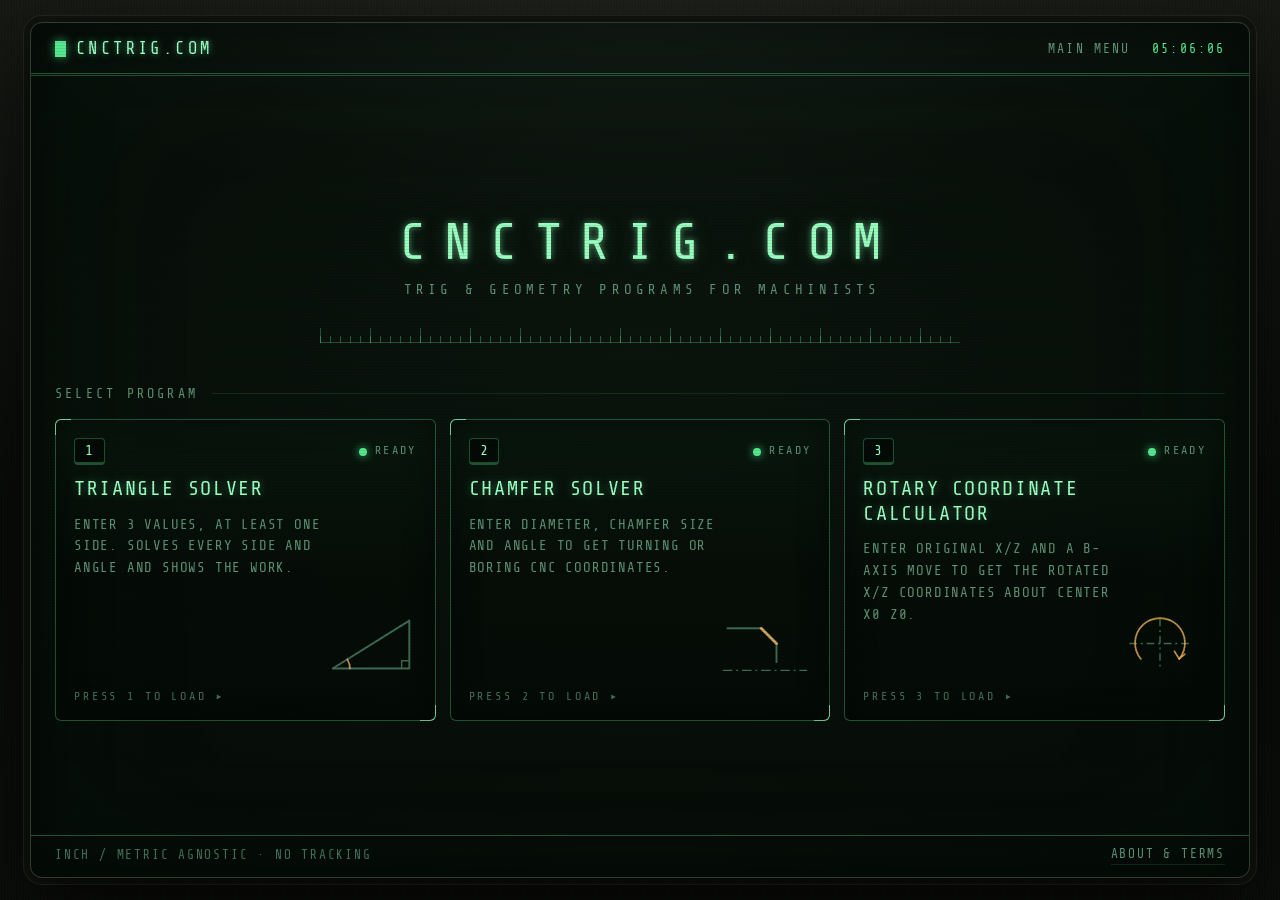
<file: index.html>
<!doctype html>
<html lang="en">
  <head>
    <meta charset="utf-8">
    <meta name="viewport" content="width=device-width, initial-scale=1">
    <meta name="description" content="TRIG AND GEOMETRY CALCULATORS FOR MACHINISTS.">
    <meta name="theme-color" content="#080a08">
    <title>CNC TRIG | MACHINIST CALCULATORS</title>
    <link rel="icon" type="image/svg+xml" href="assets/favicon.svg">
    <link rel="stylesheet" href="styles.css">
  </head>
  <body>
    <div class="crt">
      <header class="term-bar">
        <a class="brand" href="index.html" aria-label="CNC TRIG HOME">
          <span class="brand-mark" aria-hidden="true"></span>CNCTRIG.COM
        </a>
        <div class="term-meta">
          <span class="term-tag">MAIN MENU</span>
          <span class="term-clock" data-clock>--:--:--</span>
        </div>
      </header>

      <main class="term-main">
        <section class="menu-hero" aria-labelledby="page-title">
          <h1 id="page-title">CNCTRIG.COM</h1>
          <p class="menu-sub">TRIG &amp; GEOMETRY PROGRAMS FOR MACHINISTS</p>
          <div class="ruler" aria-hidden="true"></div>
        </section>

        <section class="calculator-section" id="calculators" aria-labelledby="calculator-heading">
          <h2 class="section-label" id="calculator-heading">SELECT PROGRAM</h2>
          <div class="calculator-grid">
            <a class="calculator-card" href="calculators/triangle.html" data-hotkey="1">
              <span class="card-head">
                <span class="card-index">1</span>
                <span class="card-status"><span class="led" aria-hidden="true"></span>READY</span>
              </span>
              <span class="card-title">TRIANGLE SOLVER</span>
              <span class="card-copy">ENTER 3 VALUES, AT LEAST ONE SIDE. SOLVES EVERY SIDE AND ANGLE AND SHOWS THE WORK.</span>
              <svg class="card-icon" viewBox="0 0 96 68" aria-hidden="true">
                <path d="M8 60 L88 60 L88 10 Z" fill="none" stroke="currentColor" stroke-width="2" stroke-linejoin="round"/>
                <path d="M80 60 L80 52 L88 52" fill="none" stroke="currentColor" stroke-width="1.5"/>
                <path class="icon-accent" d="M26 60 A18 18 0 0 0 23.3 50.5" fill="none" stroke-width="1.8" stroke-linecap="round"/>
              </svg>
              <span class="card-cta">PRESS 1 TO LOAD &#9656;</span>
            </a>

            <a class="calculator-card" href="calculators/lathe-chamfer.html" data-hotkey="2">
              <span class="card-head">
                <span class="card-index">2</span>
                <span class="card-status"><span class="led" aria-hidden="true"></span>READY</span>
              </span>
              <span class="card-title">CHAMFER SOLVER</span>
              <span class="card-copy">ENTER DIAMETER, CHAMFER SIZE AND ANGLE TO GET TURNING OR BORING CNC COORDINATES.</span>
              <svg class="card-icon" viewBox="0 0 96 68" aria-hidden="true">
                <path d="M8 18 L44 18 L60 34 L60 54" fill="none" stroke="currentColor" stroke-width="2" stroke-linejoin="round"/>
                <path class="icon-accent" d="M44 18 L60 34" fill="none" stroke-width="3" stroke-linecap="round"/>
                <path d="M4 62 H92" fill="none" stroke="currentColor" stroke-width="1.3" stroke-dasharray="10 4 2 4"/>
              </svg>
              <span class="card-cta">PRESS 2 TO LOAD &#9656;</span>
            </a>

            <a class="calculator-card" href="calculators/b-axis-rotation.html" data-hotkey="3">
              <span class="card-head">
                <span class="card-index">3</span>
                <span class="card-status"><span class="led" aria-hidden="true"></span>READY</span>
              </span>
              <span class="card-title">ROTARY COORDINATE CALCULATOR</span>
              <span class="card-copy">ENTER ORIGINAL X/Z AND A B-AXIS MOVE TO GET THE ROTATED X/Z COORDINATES ABOUT CENTER X0 Z0.</span>
              <svg class="card-icon" viewBox="0 0 96 68" aria-hidden="true">
                <path d="M48 8 V60" fill="none" stroke="currentColor" stroke-width="1.5" stroke-dasharray="8 4 2 4"/>
                <path d="M16 34 H80" fill="none" stroke="currentColor" stroke-width="1.5" stroke-dasharray="8 4 2 4"/>
                <path class="icon-accent" d="M28 50 A26 26 0 1 1 68 50" fill="none" stroke-width="1.8" stroke-linecap="round"/>
                <path class="icon-accent" d="M68 50 L63 42 M68 50 L74 45" fill="none" stroke-width="1.8" stroke-linecap="round"/>
              </svg>
              <span class="card-cta">PRESS 3 TO LOAD &#9656;</span>
            </a>
          </div>
        </section>
      </main>

      <footer class="term-status">
        <span class="status-note">INCH / METRIC AGNOSTIC &middot; NO TRACKING</span>
        <a href="about-terms.html">ABOUT &amp; TERMS</a>
      </footer>
    </div>

    <script src="assets/ui.js"></script>
  </body>
</html>
</file>
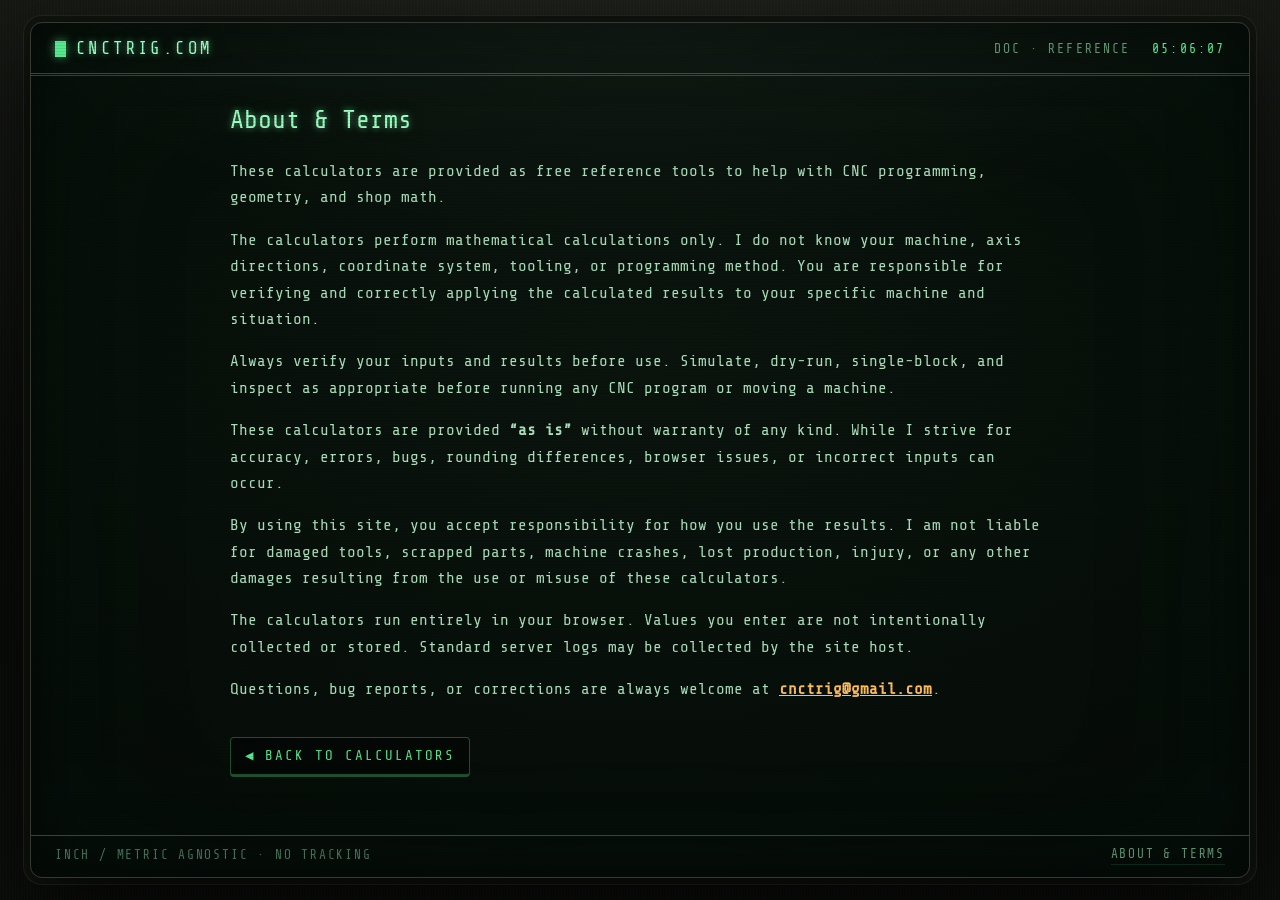
<file: about-terms.html>
<!doctype html>
<html lang="en">
  <head>
    <meta charset="utf-8">
    <meta name="viewport" content="width=device-width, initial-scale=1">
    <meta name="description" content="About, safety, accuracy, warranty, liability, privacy, and contact information for CNC TRIG.">
    <meta name="theme-color" content="#080a08">
    <title>ABOUT &amp; TERMS | CNC TRIG</title>
    <link rel="icon" type="image/svg+xml" href="assets/favicon.svg">
    <link rel="stylesheet" href="styles.css">
  </head>
  <body>
    <div class="crt">
      <header class="term-bar">
        <a class="brand" href="index.html" aria-label="CNC TRIG HOME">
          <span class="brand-mark" aria-hidden="true"></span>CNCTRIG.COM
        </a>
        <div class="term-meta">
          <span class="term-tag">DOC &middot; REFERENCE</span>
          <span class="term-clock" data-clock>--:--:--</span>
        </div>
      </header>

      <main class="term-main terms-main">
        <section class="terms-panel" aria-labelledby="page-title">
          <h1 id="page-title">About &amp; Terms</h1>

          <p>
            These calculators are provided as free reference tools to help with CNC programming, geometry, and shop math.
          </p>

          <p>
            The calculators perform mathematical calculations only. I do not know your machine, axis directions, coordinate system, tooling, or programming method. You are responsible for verifying and correctly applying the calculated results to your specific machine and situation.
          </p>

          <p>
            Always verify your inputs and results before use. Simulate, dry-run, single-block, and inspect as appropriate before running any CNC program or moving a machine.
          </p>

          <p>
            These calculators are provided <strong>&ldquo;as is&rdquo;</strong> without warranty of any kind. While I strive for accuracy, errors, bugs, rounding differences, browser issues, or incorrect inputs can occur.
          </p>

          <p>
            By using this site, you accept responsibility for how you use the results. I am not liable for damaged tools, scrapped parts, machine crashes, lost production, injury, or any other damages resulting from the use or misuse of these calculators.
          </p>

          <p>
            The calculators run entirely in your browser. Values you enter are not intentionally collected or stored. Standard server logs may be collected by the site host.
          </p>

          <p>
            Questions, bug reports, or corrections are always welcome at <strong><a href="mailto:cnctrig@gmail.com">cnctrig@gmail.com</a></strong>.
          </p>

          <a class="back-link" href="index.html">&#9664; BACK TO CALCULATORS</a>
        </section>
      </main>

      <footer class="term-status">
        <span class="status-note">INCH / METRIC AGNOSTIC &middot; NO TRACKING</span>
        <a href="about-terms.html">ABOUT &amp; TERMS</a>
      </footer>
    </div>

    <script src="assets/ui.js"></script>
  </body>
</html>
</file>
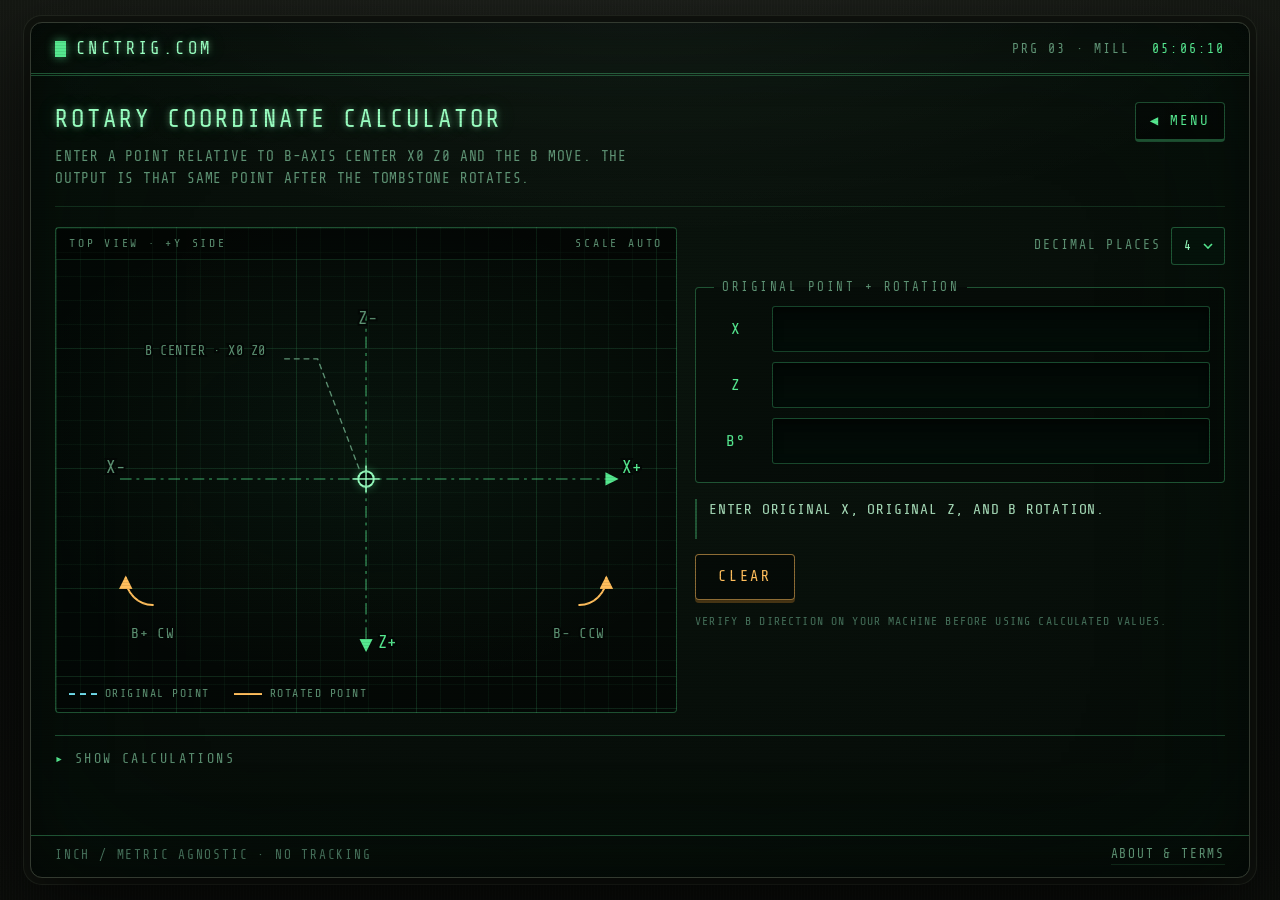
<file: calculators/b-axis-rotation.html>
<!doctype html>
<html lang="en">
  <head>
    <meta charset="utf-8">
    <meta name="viewport" content="width=device-width, initial-scale=1">
    <meta name="description" content="Rotate an X-Z point around a horizontal machining center B-axis and calculate its new coordinates.">
    <meta name="theme-color" content="#080a08">
    <title>ROTARY COORDINATE CALCULATOR | CNC TRIG</title>
    <link rel="icon" type="image/svg+xml" href="../assets/favicon.svg">
    <link rel="stylesheet" href="../styles.css">
  </head>
  <body>
    <div class="crt">
      <header class="term-bar">
        <a class="brand" href="../index.html" aria-label="CNC TRIG HOME">
          <span class="brand-mark" aria-hidden="true"></span>CNCTRIG.COM
        </a>
        <div class="term-meta">
          <span class="term-tag">PRG 03 &middot; MILL</span>
          <span class="term-clock" data-clock>--:--:--</span>
        </div>
      </header>

      <main class="term-main">
        <section aria-labelledby="page-title">
          <div class="calc-topbar">
            <div>
              <h1 id="page-title">ROTARY COORDINATE CALCULATOR</h1>
              <p class="calc-guidance">
                ENTER A POINT RELATIVE TO B-AXIS CENTER X0 Z0 AND THE B MOVE.
                THE OUTPUT IS THAT SAME POINT AFTER THE TOMBSTONE ROTATES.
              </p>
            </div>

            <a class="back-link" href="../index.html">&#9664; MENU</a>
          </div>

          <div class="triangle-workspace rotary-workspace">
            <div class="triangle-diagram-wrap rotary-diagram-wrap" aria-label="B-AXIS ROTATION DIAGRAM">
              <div class="diagram-caption" aria-hidden="true">
                <span>TOP VIEW &middot; +Y SIDE</span>
                <span>SCALE AUTO</span>
              </div>

              <svg class="triangle-svg rotary-svg" viewBox="0 0 640 430" role="img" aria-labelledby="rotary-svg-title rotary-svg-description">
                <title id="rotary-svg-title">Top-view B-axis rotation diagram</title>
                <desc id="rotary-svg-description">Enter original X and Z coordinates and a B rotation to plot the point.</desc>
                <defs>
                  <marker id="rotary-axis-arrow" markerWidth="8" markerHeight="8" refX="6.4" refY="4" orient="auto">
                    <path d="M0,0 L8,4 L0,8 Z"></path>
                  </marker>
                  <marker id="rotary-angle-arrow" markerWidth="7" markerHeight="7" refX="5.8" refY="3.5" orient="auto">
                    <path d="M0,0 L7,3.5 L0,7 Z"></path>
                  </marker>
                  <marker id="rotary-arc-arrow" markerWidth="8" markerHeight="7" refX="7" refY="3.5" orient="auto">
                    <path d="M0,0 L7,3.5 L0,7 Z"></path>
                  </marker>
                </defs>

                <g class="rotary-axes" aria-hidden="true">
                  <line class="rotary-axis" x1="66" y1="226" x2="578" y2="226" marker-end="url(#rotary-axis-arrow)"></line>
                  <line class="rotary-axis" x1="320" y1="54" x2="320" y2="402" marker-end="url(#rotary-axis-arrow)"></line>
                  <text class="rotary-axis-label" x="584" y="220">X+</text>
                  <text class="rotary-axis-label rotary-axis-label-negative" x="72" y="220">X-</text>
                  <text class="rotary-axis-label" x="332" y="400">Z+</text>
                  <text class="rotary-axis-label rotary-axis-label-negative" x="332" y="66">Z-</text>
                </g>

                <g class="rotary-direction-key" aria-hidden="true">
                  <path class="rotary-direction-arrow rotary-direction-arrow-plus" d="M100 356 A28 28 0 0 1 72 328" marker-end="url(#rotary-angle-arrow)"></path>
                  <text x="100" y="390">B+ CW</text>
                  <path class="rotary-direction-arrow rotary-direction-arrow-minus" d="M540 356 A28 28 0 0 0 568 328" marker-end="url(#rotary-angle-arrow)"></path>
                  <text x="540" y="390">B- CCW</text>
                </g>

                <circle id="rotary-orbit" class="rotary-orbit" cx="320" cy="226" r="0"></circle>
                <line id="rotary-original-radius" class="rotary-radius rotary-original-radius" x1="320" y1="226" x2="320" y2="226"></line>
                <line id="rotary-new-radius" class="rotary-radius rotary-new-radius" x1="320" y1="226" x2="320" y2="226"></line>
                <path id="rotary-angle-arc" class="rotary-angle-arc" d="" marker-end="url(#rotary-arc-arrow)"></path>
                <text id="rotary-angle-label" class="rotary-angle-label" x="320" y="226"></text>

                <g class="rotary-center" aria-hidden="true">
                  <path class="rotary-center-leader" d="M236 102 L270 102 L313 216"></path>
                  <text x="92" y="98">B CENTER &middot; X0 Z0</text>
                  <circle cx="320" cy="226" r="8"></circle>
                  <line x1="306" y1="226" x2="334" y2="226"></line>
                  <line x1="320" y1="212" x2="320" y2="240"></line>
                </g>

                <circle id="rotary-original-point" class="rotary-point rotary-original-point" cx="320" cy="226" r="0"></circle>
                <circle id="rotary-new-point" class="rotary-point rotary-new-point" cx="320" cy="226" r="0"></circle>
                <text id="rotary-original-label" class="rotary-point-label rotary-original-label" x="320" y="226"></text>
                <text id="rotary-new-label" class="rotary-point-label rotary-new-label" x="320" y="226"></text>
              </svg>

              <div class="rotary-diagram-legend" aria-hidden="true">
                <span><i class="rotary-legend-line rotary-legend-original"></i>ORIGINAL POINT</span>
                <span><i class="rotary-legend-line rotary-legend-new"></i>ROTATED POINT</span>
              </div>
            </div>

            <div class="triangle-controls rotary-controls" id="rotary-form">
              <div class="precision-row">
                <label for="precision">DECIMAL PLACES</label>
                <select id="precision" name="precision">
                  <option value="1">1</option>
                  <option value="2">2</option>
                  <option value="3">3</option>
                  <option value="4" selected>4</option>
                  <option value="5">5</option>
                  <option value="6">6</option>
                </select>
              </div>

              <fieldset class="value-group rotary-input-group">
                <legend>ORIGINAL POINT + ROTATION</legend>

                <div class="value-field">
                  <label for="original-x">X</label>
                  <input id="original-x" name="X" data-key="X" type="number" step="any" inputmode="text" autocomplete="off">
                </div>

                <div class="value-field">
                  <label for="original-z">Z</label>
                  <input id="original-z" name="Z" data-key="Z" type="number" step="any" inputmode="text" autocomplete="off">
                </div>

                <div class="value-field">
                  <label for="rotation-b">B&deg;</label>
                  <input id="rotation-b" name="B" data-key="B" type="number" step="any" inputmode="text" autocomplete="off">
                </div>
              </fieldset>

              <p class="solver-message" id="solver-message" aria-live="polite">
                ENTER ORIGINAL X, ORIGINAL Z, AND B ROTATION.
              </p>

              <section class="rotary-results" id="rotary-results" hidden aria-live="polite" aria-labelledby="rotary-results-heading">
                <h2 id="rotary-results-heading">NEW COORDINATES</h2>
                <div class="rotary-primary-results">
                  <div class="rotary-output-card">
                    <span>NEW X</span>
                    <output id="new-x-output" aria-label="New X coordinate" tabindex="0"></output>
                  </div>
                  <div class="rotary-output-card">
                    <span>NEW Z</span>
                    <output id="new-z-output" aria-label="New Z coordinate" tabindex="0"></output>
                  </div>
                </div>
                <div class="rotary-secondary-result">
                  <span>RADIUS FROM B CENTER</span>
                  <output id="radius-output" aria-label="Radius from B-axis center" tabindex="0"></output>
                </div>
              </section>

              <div class="triangle-buttons rotary-buttons">
                <button class="secondary-button" id="clear-button" type="button">CLEAR</button>
              </div>

              <p class="rotary-machine-note">
                VERIFY B DIRECTION ON YOUR MACHINE BEFORE USING CALCULATED VALUES.
              </p>
            </div>
          </div>

          <details class="work-panel" id="work-panel">
            <summary>SHOW CALCULATIONS</summary>
            <ol class="work-list" id="work-list">
              <li>ENTER ALL 3 VALUES TO SEE THE CALCULATION STEPS.</li>
            </ol>
          </details>
        </section>
      </main>

      <footer class="term-status">
        <span class="status-note">INCH / METRIC AGNOSTIC &middot; NO TRACKING</span>
        <a href="../about-terms.html">ABOUT &amp; TERMS</a>
      </footer>
    </div>

    <script src="b-axis-rotation.js"></script>
    <script src="../assets/ui.js"></script>
  </body>
</html>
</file>
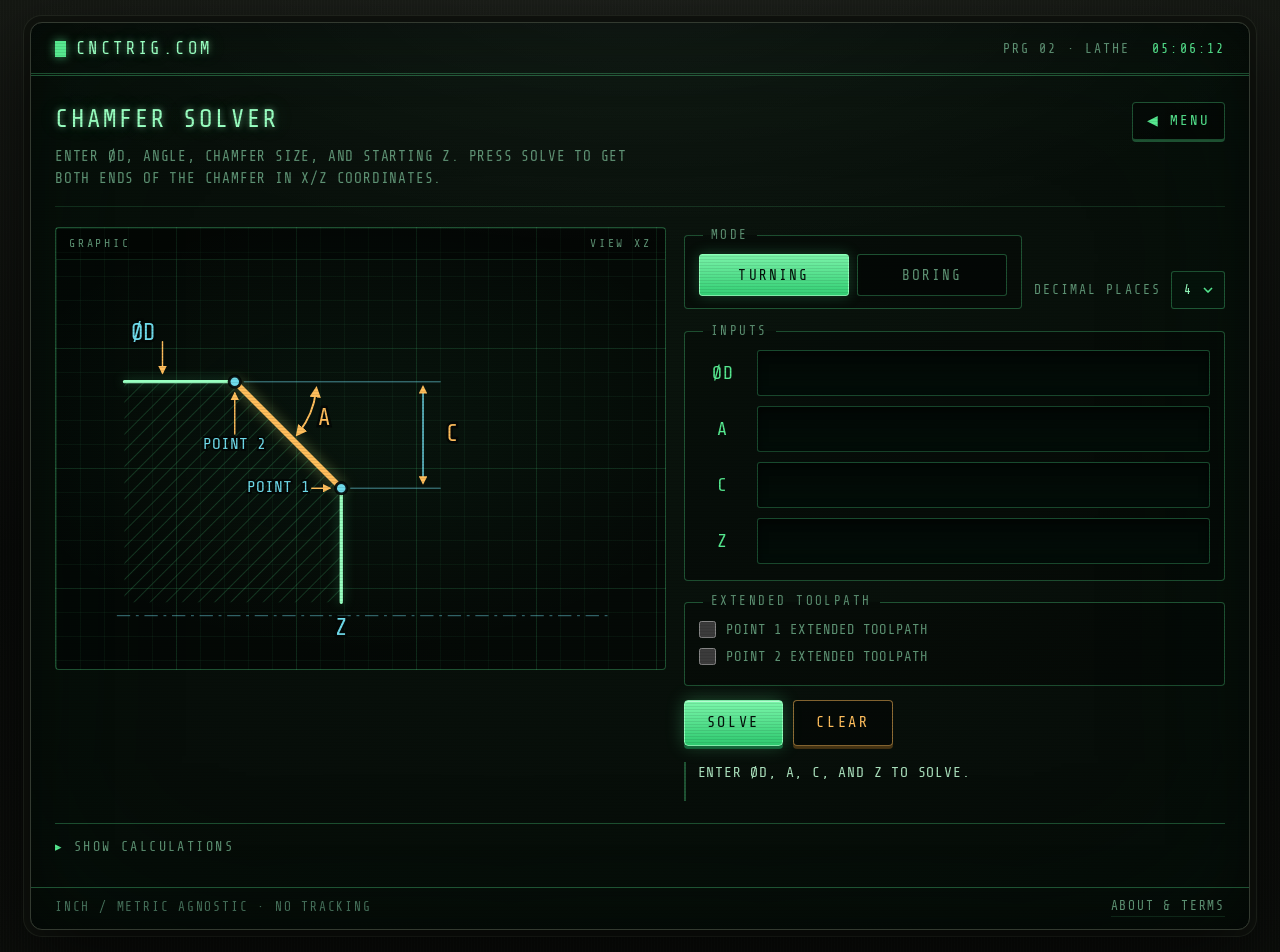
<file: calculators/lathe-chamfer.html>
<!doctype html>
<html lang="en">
  <head>
    <meta charset="utf-8">
    <meta name="viewport" content="width=device-width, initial-scale=1">
    <meta name="theme-color" content="#080a08">
    <title>LATHE CHAMFER SOLVER | CNC TRIG</title>
    <link rel="icon" type="image/svg+xml" href="../assets/favicon.svg">
    <link rel="stylesheet" href="../styles.css">
  </head>
  <body>
    <div class="crt">
      <header class="term-bar">
        <a class="brand" href="../index.html" aria-label="CNC TRIG HOME">
          <span class="brand-mark" aria-hidden="true"></span>CNCTRIG.COM
        </a>
        <div class="term-meta">
          <span class="term-tag">PRG 02 &middot; LATHE</span>
          <span class="term-clock" data-clock>--:--:--</span>
        </div>
      </header>

      <main class="term-main">
        <section aria-labelledby="page-title">
          <div class="calc-topbar">
            <div>
              <h1 id="page-title">CHAMFER SOLVER</h1>
              <p class="calc-guidance">
                ENTER &Oslash;D, ANGLE, CHAMFER SIZE, AND STARTING Z.
                PRESS SOLVE TO GET BOTH ENDS OF THE CHAMFER IN X/Z COORDINATES.
              </p>
            </div>

            <a class="back-link" href="../index.html">&#9664; MENU</a>
          </div>

          <div class="triangle-workspace chamfer-workspace">
            <div class="triangle-diagram-wrap chamfer-diagram-wrap" aria-label="LATHE CHAMFER DIAGRAM">
              <div class="diagram-caption" aria-hidden="true">
                <span>GRAPHIC</span>
                <span>VIEW XZ</span>
              </div>
              <svg class="triangle-svg chamfer-svg" viewBox="0 0 640 430" role="img" aria-labelledby="chamfer-svg-title">
                <title id="chamfer-svg-title">Lathe chamfer profile with diameter, chamfer size, angle, Z, point 1, and point 2</title>
                <defs>
                  <marker id="chamfer-arrow" markerWidth="6" markerHeight="6" refX="3" refY="3" orient="auto">
                    <path d="M0,0 L6,3 L0,6 Z"></path>
                  </marker>
                  <marker id="chamfer-arrow-reverse" markerWidth="6" markerHeight="6" refX="3" refY="3" orient="auto">
                    <path d="M6,0 L0,3 L6,6 Z"></path>
                  </marker>
                  <marker id="chamfer-leader-arrow" markerWidth="6" markerHeight="6" refX="5" refY="3" orient="auto">
                    <path d="M0,0 L6,3 L0,6 Z"></path>
                  </marker>
                  <pattern id="chamfer-hatch" width="12" height="12" patternUnits="userSpaceOnUse" patternTransform="rotate(45)">
                    <line class="chamfer-hatch-line" x1="0" y1="0" x2="0" y2="12"></line>
                  </pattern>
                </defs>
                <path id="chamfer-solid" class="chamfer-solid"></path>
                <line id="chamfer-centerline" class="chamfer-centerline"></line>
                <line id="chamfer-c-extension-one" class="chamfer-extension-line"></line>
                <line id="chamfer-c-extension-two" class="chamfer-extension-line"></line>
                <path id="chamfer-profile" class="chamfer-profile"></path>
                <path id="chamfer-point-one-extension-cut" class="chamfer-cut chamfer-cut-extension"></path>
                <path id="chamfer-cut" class="chamfer-cut"></path>
                <path id="chamfer-point-two-extension-cut" class="chamfer-cut chamfer-cut-extension"></path>
                <line id="chamfer-diameter-dim" class="chamfer-leader-line"></line>
                <line id="chamfer-size-dim" class="chamfer-dim-line"></line>
                <line id="chamfer-point-one-leader" class="chamfer-leader-line"></line>
                <line id="chamfer-point-two-leader" class="chamfer-leader-line"></line>
                <line id="chamfer-point-one-extension-leader" class="chamfer-leader-line"></line>
                <line id="chamfer-point-two-extension-leader" class="chamfer-leader-line"></line>
                <path id="chamfer-angle-arc" class="chamfer-angle-arc"></path>
                <circle id="chamfer-point-diameter" class="chamfer-point"></circle>
                <circle id="chamfer-point-input" class="chamfer-point"></circle>
                <circle id="chamfer-point-one-extension" class="chamfer-point chamfer-extension-point"></circle>
                <circle id="chamfer-point-two-extension" class="chamfer-point chamfer-extension-point"></circle>
                <text id="chamfer-d-label" class="chamfer-label chamfer-label-cyan">&Oslash;D</text>
                <text id="chamfer-c-label" class="chamfer-label chamfer-label-amber">C</text>
                <text id="chamfer-a-label" class="chamfer-label chamfer-label-amber">A</text>
                <text id="chamfer-z-label" class="chamfer-label chamfer-label-cyan">Z</text>
                <text id="chamfer-diameter-label" class="chamfer-coordinate-label"></text>
                <text id="chamfer-input-label" class="chamfer-coordinate-label"></text>
                <text id="chamfer-point-one-extension-label" class="chamfer-coordinate-label"></text>
                <text id="chamfer-point-two-extension-label" class="chamfer-coordinate-label"></text>
              </svg>
            </div>

            <div class="triangle-controls chamfer-controls" id="chamfer-form">
              <div class="chamfer-form-head">
                <fieldset class="mode-toggle">
                  <legend>MODE</legend>
                  <div class="mode-toggle-options">
                    <label>
                      <input type="radio" name="mode" value="turning" checked>
                      <span>TURNING</span>
                    </label>
                    <label>
                      <input type="radio" name="mode" value="boring">
                      <span>BORING</span>
                    </label>
                  </div>
                </fieldset>

                <div class="precision-row chamfer-precision-row">
                  <label for="precision">DECIMAL PLACES</label>
                  <select id="precision" name="precision">
                    <option value="1">1</option>
                    <option value="2">2</option>
                    <option value="3">3</option>
                    <option value="4" selected>4</option>
                    <option value="5">5</option>
                    <option value="6">6</option>
                  </select>
                </div>
              </div>

              <div class="value-groups chamfer-value-groups">
                <fieldset class="value-group">
                  <legend>INPUTS</legend>

                  <div class="value-field">
                    <label for="diameter">&Oslash;D</label>
                    <input id="diameter" name="D" data-key="D" type="number" step="any" inputmode="decimal" autocomplete="off">
                  </div>

                  <div class="value-field">
                    <label for="angle">A</label>
                    <input id="angle" name="A" data-key="A" type="number" step="any" inputmode="decimal" autocomplete="off">
                  </div>

                  <div class="value-field">
                    <label for="chamfer-size">C</label>
                    <input id="chamfer-size" name="C" data-key="C" type="number" step="any" inputmode="decimal" autocomplete="off">
                  </div>

                  <div class="value-field">
                    <label for="start-z">Z</label>
                    <input id="start-z" name="Z" data-key="Z" type="number" step="any" inputmode="decimal" autocomplete="off">
                  </div>
                </fieldset>

                <fieldset class="value-group chamfer-extension-options">
                  <legend>EXTENDED TOOLPATH</legend>

                  <label class="chamfer-check-option" for="point-one-extension-toggle">
                    <input id="point-one-extension-toggle" name="pointOneExtensionEnabled" type="checkbox">
                    <span>POINT 1 EXTENDED TOOLPATH</span>
                  </label>

                  <div class="value-field chamfer-extension-field" id="point-one-extension-field" hidden>
                    <label for="point-one-extension-z">Z+</label>
                    <input id="point-one-extension-z" name="pointOneExtensionZ" data-extension-key="pointOne" type="number" step="any" inputmode="decimal" autocomplete="off">
                  </div>

                  <label class="chamfer-check-option" for="point-two-extension-toggle">
                    <input id="point-two-extension-toggle" name="pointTwoExtensionEnabled" type="checkbox">
                    <span>POINT 2 EXTENDED TOOLPATH</span>
                  </label>

                  <div class="value-field chamfer-extension-field" id="point-two-extension-field" hidden>
                    <label id="point-two-extension-axis-label" for="point-two-extension-x">X+</label>
                    <input id="point-two-extension-x" name="pointTwoExtensionX" data-extension-key="pointTwo" type="number" step="any" inputmode="decimal" autocomplete="off">
                  </div>
                </fieldset>
              </div>

              <div class="triangle-buttons">
                <button class="primary-button" id="solve-button" type="button">SOLVE</button>
                <button class="secondary-button" id="clear-button" type="button">CLEAR</button>
              </div>

              <p class="solver-message" id="solver-message" aria-live="polite">
                ENTER &Oslash;D, A, C, AND Z TO SOLVE.
              </p>

              <div class="chamfer-results" id="chamfer-results" hidden aria-live="polite">
                <h2>OUTPUT</h2>
                <div class="chamfer-output-grid">
                  <div class="chamfer-output-card" id="point-one-extension-output-card" hidden>
                    <span>POINT 1.1</span>
                    <output id="point-one-extension-output"></output>
                  </div>
                  <div class="chamfer-output-card">
                    <span>POINT 1</span>
                    <output id="input-point-output"></output>
                  </div>
                  <div class="chamfer-output-card">
                    <span>POINT 2</span>
                    <output id="diameter-point-output"></output>
                  </div>
                  <div class="chamfer-output-card" id="point-two-extension-output-card" hidden>
                    <span>POINT 2.2</span>
                    <output id="point-two-extension-output"></output>
                  </div>
                </div>
                <div class="chamfer-output-meta">
                  <span id="diameter-change-output"></span>
                  <span id="z-change-output"></span>
                </div>
              </div>

            </div>
          </div>

          <details class="work-panel" id="work-panel">
            <summary>SHOW CALCULATIONS</summary>
            <ol class="work-list" id="work-list">
              <li>SOLVE A CHAMFER TO SEE THE CALCULATION STEPS.</li>
            </ol>
          </details>
        </section>
      </main>

      <footer class="term-status">
        <span class="status-note">INCH / METRIC AGNOSTIC &middot; NO TRACKING</span>
        <a href="../about-terms.html">ABOUT &amp; TERMS</a>
      </footer>
    </div>

    <script src="lathe-chamfer.js"></script>
    <script src="../assets/ui.js"></script>
  </body>
</html>
</file>
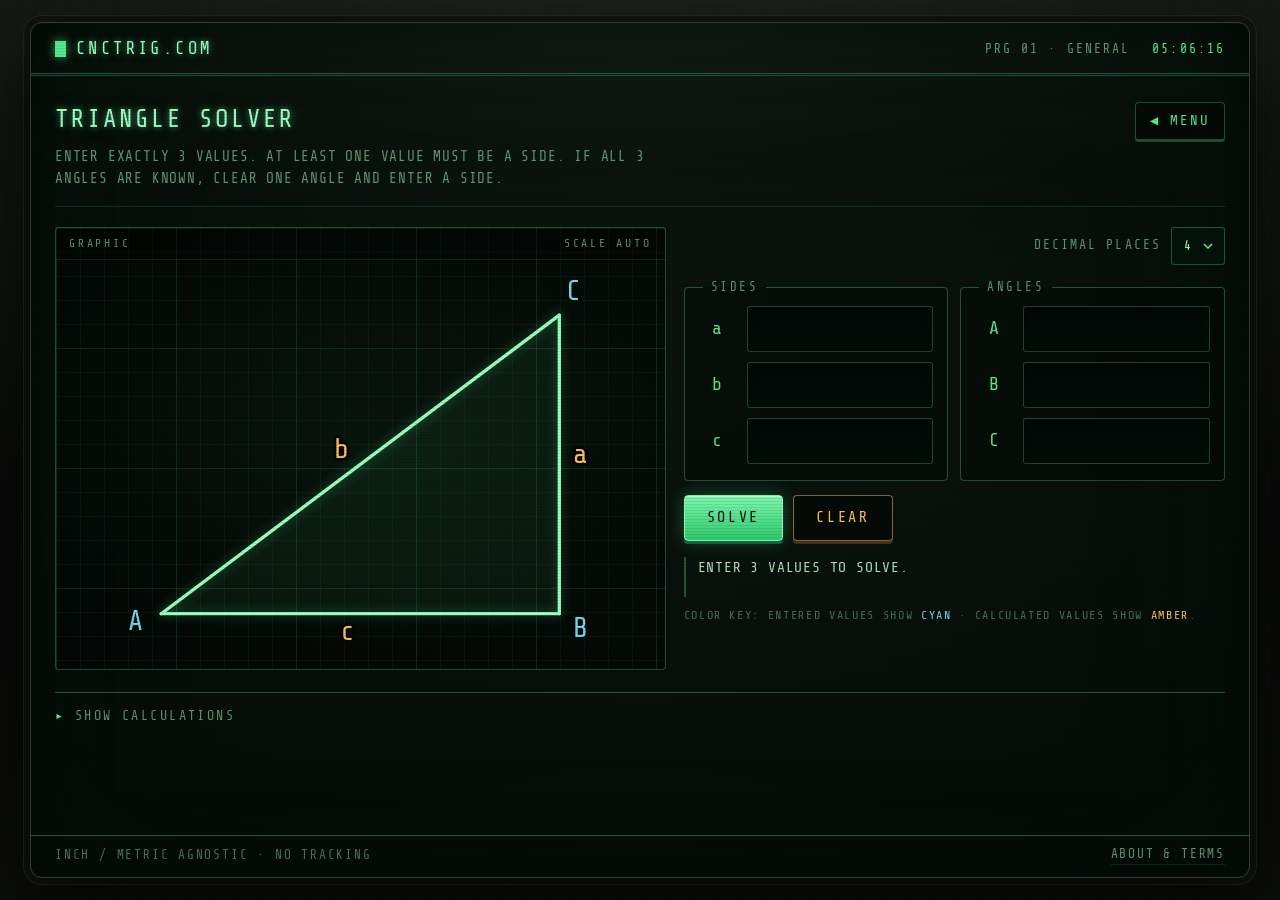
<file: calculators/triangle.html>
<!doctype html>
<html lang="en">
  <head>
    <meta charset="utf-8">
    <meta name="viewport" content="width=device-width, initial-scale=1">
    <meta name="theme-color" content="#080a08">
    <title>TRIANGLE SOLVER | CNC TRIG</title>
    <link rel="icon" type="image/svg+xml" href="../assets/favicon.svg">
    <link rel="stylesheet" href="../styles.css">
  </head>
  <body>
    <div class="crt">
      <header class="term-bar">
        <a class="brand" href="../index.html" aria-label="CNC TRIG HOME">
          <span class="brand-mark" aria-hidden="true"></span>CNCTRIG.COM
        </a>
        <div class="term-meta">
          <span class="term-tag">PRG 01 &middot; GENERAL</span>
          <span class="term-clock" data-clock>--:--:--</span>
        </div>
      </header>

      <main class="term-main">
        <section aria-labelledby="page-title">
          <div class="calc-topbar">
            <div>
              <h1 id="page-title">TRIANGLE SOLVER</h1>
              <p class="calc-guidance">
                ENTER EXACTLY 3 VALUES. AT LEAST ONE VALUE MUST BE A SIDE. IF ALL 3 ANGLES ARE
                KNOWN, CLEAR ONE ANGLE AND ENTER A SIDE.
              </p>
            </div>

            <a class="back-link" href="../index.html">&#9664; MENU</a>
          </div>

          <div class="triangle-workspace">
            <div class="triangle-diagram-wrap" aria-label="TRIANGLE DIAGRAM">
              <div class="diagram-caption" aria-hidden="true">
                <span>GRAPHIC</span>
                <span>SCALE AUTO</span>
              </div>
              <svg class="triangle-svg" viewBox="0 0 640 430" role="img" aria-labelledby="triangle-svg-title">
                <title id="triangle-svg-title">Triangle diagram with vertices A, B, C and sides a, b, c</title>
                <polygon id="triangle-shape" class="triangle-shape" points=""></polygon>
                <line id="triangle-line-ab" class="triangle-line"></line>
                <line id="triangle-line-bc" class="triangle-line"></line>
                <line id="triangle-line-ca" class="triangle-line"></line>
                <text id="side-label-a" class="triangle-side-label">a</text>
                <text id="side-label-b" class="triangle-side-label">b</text>
                <text id="side-label-c" class="triangle-side-label">c</text>
                <text id="vertex-label-a" class="triangle-vertex-label">A</text>
                <text id="vertex-label-b" class="triangle-vertex-label">B</text>
                <text id="vertex-label-c" class="triangle-vertex-label">C</text>
              </svg>
            </div>

            <div class="triangle-controls" id="triangle-form">
              <div class="precision-row">
                <label for="precision">DECIMAL PLACES</label>
                <select id="precision" name="precision">
                  <option value="1">1</option>
                  <option value="2">2</option>
                  <option value="3">3</option>
                  <option value="4" selected>4</option>
                  <option value="5">5</option>
                  <option value="6">6</option>
                </select>
              </div>

              <div class="value-groups">
                <fieldset class="value-group">
                  <legend>SIDES</legend>

                  <div class="value-field">
                    <label for="side-a">a</label>
                    <input id="side-a" name="a" data-key="a" data-kind="side" type="number" step="any" inputmode="decimal" autocomplete="off">
                  </div>

                  <div class="value-field">
                    <label for="side-b">b</label>
                    <input id="side-b" name="b" data-key="b" data-kind="side" type="number" step="any" inputmode="decimal" autocomplete="off">
                  </div>

                  <div class="value-field">
                    <label for="side-c">c</label>
                    <input id="side-c" name="c" data-key="c" data-kind="side" type="number" step="any" inputmode="decimal" autocomplete="off">
                  </div>
                </fieldset>

                <fieldset class="value-group">
                  <legend>ANGLES</legend>

                  <div class="value-field">
                    <label for="angle-a">A</label>
                    <input id="angle-a" name="A" data-key="A" data-kind="angle" type="number" step="any" inputmode="decimal" autocomplete="off">
                  </div>

                  <div class="value-field">
                    <label for="angle-b">B</label>
                    <input id="angle-b" name="B" data-key="B" data-kind="angle" type="number" step="any" inputmode="decimal" autocomplete="off">
                  </div>

                  <div class="value-field">
                    <label for="angle-c">C</label>
                    <input id="angle-c" name="C" data-key="C" data-kind="angle" type="number" step="any" inputmode="decimal" autocomplete="off">
                  </div>
                </fieldset>
              </div>

              <div class="triangle-buttons">
                <button class="primary-button" id="solve-button" type="button">SOLVE</button>
                <button class="secondary-button" id="clear-button" type="button">CLEAR</button>
              </div>

              <p class="solver-message" id="solver-message" aria-live="polite">
                ENTER 3 VALUES TO SOLVE.
              </p>

              <div class="solution-options" id="solution-options" hidden aria-live="polite"></div>

              <p class="io-legend">
                COLOR KEY: ENTERED VALUES SHOW <span class="io-cyan">CYAN</span> &middot;
                CALCULATED VALUES SHOW <span class="io-amber">AMBER</span>.
              </p>
            </div>
          </div>

          <details class="work-panel" id="work-panel">
            <summary>SHOW CALCULATIONS</summary>
            <ol class="work-list" id="work-list">
              <li>SOLVE A TRIANGLE TO SEE THE CALCULATION STEPS.</li>
            </ol>
          </details>
        </section>
      </main>

      <footer class="term-status">
        <span class="status-note">INCH / METRIC AGNOSTIC &middot; NO TRACKING</span>
        <a href="../about-terms.html">ABOUT &amp; TERMS</a>
      </footer>
    </div>

    <script src="triangle.js"></script>
    <script src="../assets/ui.js"></script>
  </body>
</html>
</file>
<file: styles.css>
/* ==========================================================================
   CNCTRIG.COM — phosphor terminal theme
   Green CRT control-screen look: cabinet background, glass screen shell,
   DRO-style readouts, group-box fieldsets, softkey menu cards.
   ========================================================================== */

:root {
  color-scheme: dark;

  /* cabinet + bezel */
  --cabinet-hi: #151813;
  --cabinet-lo: #080a08;
  --bezel-line: #333a30;

  /* screen glass */
  --screen-hi: #0a140d;
  --screen-lo: #050a07;

  /* phosphor greens */
  --ph-bright: #98ffc0;
  --ph: #55e88f;
  --text: #a9dfbb;
  --dim: #5d9273;
  --faint: rgba(85, 232, 143, 0.14);
  --line: rgba(85, 232, 143, 0.32);
  --line-strong: rgba(152, 255, 192, 0.7);
  --grid: rgba(85, 232, 143, 0.05);
  --grid-major: rgba(85, 232, 143, 0.1);

  /* accents */
  --amber: #ffbe5c;
  --amber-bright: #ffd88f;
  --cyan: #6fdbeb;
  --cyan-bright: #b9f0fa;
  --alarm: #ff8570;

  --glow-text: 0 0 6px rgba(152, 255, 192, 0.55), 0 0 22px rgba(85, 232, 143, 0.22);
  --glow-amber: 0 0 10px rgba(255, 190, 92, 0.35);
  --radius: 4px;

  --font-mono: "Share Tech Mono", "Courier New", Consolas, monospace;
}

@font-face {
  font-family: "Share Tech Mono";
  src:
    url("assets/fonts/ShareTechMono-Regular.ttf") format("truetype"),
    local("Share Tech Mono"),
    local("ShareTechMono-Regular");
  font-display: swap;
}

* {
  box-sizing: border-box;
}

[hidden] {
  display: none !important;
}

::selection {
  color: #04110a;
  background: var(--ph);
}

::-webkit-scrollbar {
  width: 10px;
  height: 10px;
}

::-webkit-scrollbar-track {
  background: #0a0d0a;
}

::-webkit-scrollbar-thumb {
  background: #23402f;
  border: 2px solid #0a0d0a;
  border-radius: 5px;
}

html {
  min-width: 320px;
}

body {
  display: flex;
  flex-direction: column;
  min-width: 320px;
  min-height: 100vh;
  margin: 0;
  color: var(--text);
  font-family: var(--font-mono);
  line-height: 1.4;
  letter-spacing: 0.05em;
  text-transform: uppercase;
  background:
    radial-gradient(1100px 500px at 50% -8%, rgba(255, 255, 255, 0.04), transparent 60%),
    repeating-linear-gradient(90deg, rgba(255, 255, 255, 0.012) 0 1px, transparent 1px 3px),
    linear-gradient(180deg, var(--cabinet-hi), var(--cabinet-lo) 58%, #0b0d0a);
}

a {
  color: inherit;
}

h1,
h2,
p {
  margin-top: 0;
}

:focus-visible {
  outline: 2px solid rgba(152, 255, 192, 0.55);
  outline-offset: 2px;
}

/* ==========================================================================
   CRT screen shell — shared chrome on every page
   ========================================================================== */

.crt {
  position: relative;
  display: flex;
  flex: 1;
  flex-direction: column;
  width: min(1220px, calc(100% - 36px));
  margin: 22px auto;
  overflow: hidden;
  background: radial-gradient(115% 105% at 50% 38%, var(--screen-hi) 0%, var(--screen-lo) 78%, #040705 100%);
  border: 1px solid var(--bezel-line);
  border-radius: 12px;
  box-shadow:
    0 30px 80px rgba(0, 0, 0, 0.65),
    0 0 0 6px #10130e,
    0 0 0 7px #22271f,
    inset 0 0 70px rgba(0, 0, 0, 0.55),
    inset 0 0 180px rgba(24, 92, 52, 0.1);
}

/* scanlines */
.crt::before {
  position: absolute;
  inset: 0;
  z-index: 5;
  content: "";
  background: repeating-linear-gradient(0deg, rgba(0, 0, 0, 0.16) 0 1px, transparent 1px 3px);
  opacity: 0.55;
  pointer-events: none;
}

/* glass reflection + vignette */
.crt::after {
  position: absolute;
  inset: 0;
  z-index: 6;
  content: "";
  background:
    radial-gradient(130% 70% at 50% -4%, rgba(255, 255, 255, 0.045), transparent 42%),
    radial-gradient(125% 125% at 50% 52%, transparent 58%, rgba(0, 0, 0, 0.4) 100%);
  pointer-events: none;
}

/* --------------------------------------------------------------------------
   top terminal bar
   -------------------------------------------------------------------------- */

.term-bar {
  display: flex;
  flex-wrap: wrap;
  align-items: center;
  justify-content: space-between;
  gap: 8px 18px;
  padding: 14px 24px 12px;
  border-bottom: 3px double var(--line);
}

.brand {
  display: inline-flex;
  align-items: center;
  gap: 10px;
  color: var(--ph-bright);
  font-size: 1.08rem;
  letter-spacing: 0.2em;
  text-decoration: none;
  text-shadow: var(--glow-text);
}

.brand:hover,
.brand:focus-visible {
  color: #c9ffe0;
}

.brand-mark {
  display: inline-block;
  width: 0.62em;
  height: 0.95em;
  background: var(--ph);
  box-shadow: 0 0 10px rgba(85, 232, 143, 0.65);
}

.term-meta {
  display: flex;
  flex-wrap: wrap;
  gap: 6px 22px;
  align-items: center;
  color: var(--dim);
  font-size: 0.82rem;
  letter-spacing: 0.16em;
}

.term-clock {
  min-width: 8ch;
  color: var(--ph);
  text-align: right;
}

/* --------------------------------------------------------------------------
   main area + bottom status bar
   -------------------------------------------------------------------------- */

.term-main {
  display: flex;
  flex: 1;
  flex-direction: column;
  padding: 26px 24px 30px;
}

.term-status {
  display: flex;
  flex-wrap: wrap;
  gap: 6px 18px;
  align-items: center;
  justify-content: space-between;
  padding: 10px 24px 12px;
  color: var(--dim);
  font-size: 0.8rem;
  letter-spacing: 0.14em;
  border-top: 1px solid var(--line);
}

.status-note {
  color: #45705a;
}

.term-status a {
  color: var(--dim);
  text-decoration: none;
  border-bottom: 1px solid var(--faint);
}

.term-status a:hover,
.term-status a:focus-visible {
  color: var(--amber);
  border-color: var(--amber);
  outline: none;
}

/* ==========================================================================
   home page — main menu
   ========================================================================== */

.menu-hero {
  margin-top: auto;
  padding: 30px 8px 8px;
  text-align: center;
}

.menu-hero h1 {
  margin-bottom: 10px;
  padding-left: 0.34em; /* compensates the trailing letter-spacing so it centers */
  color: var(--ph-bright);
  font-size: clamp(2rem, 4.6vw, 3.2rem);
  font-weight: 400;
  letter-spacing: 0.34em;
  line-height: 1.05;
  text-shadow: var(--glow-text);
}

.menu-sub {
  margin-bottom: 0;
  padding-left: 0.3em;
  color: var(--dim);
  font-size: 0.88rem;
  letter-spacing: 0.3em;
}

.ruler {
  width: min(640px, 92%);
  height: 15px;
  margin: 28px auto 0;
  background:
    linear-gradient(var(--line), var(--line)) bottom / 100% 1px no-repeat,
    repeating-linear-gradient(90deg, var(--line) 0 1px, transparent 1px 50px) bottom / 100% 15px no-repeat,
    repeating-linear-gradient(90deg, rgba(85, 232, 143, 0.35) 0 1px, transparent 1px 10px) bottom / 100% 7px no-repeat;
}

.calculator-section {
  margin-bottom: auto;
  padding-top: 34px;
}

.section-label {
  display: flex;
  gap: 14px;
  align-items: center;
  margin-bottom: 16px;
  color: var(--dim);
  font-size: 0.84rem;
  font-weight: 400;
  letter-spacing: 0.24em;
}

.section-label::after {
  flex: 1;
  height: 1px;
  content: "";
  background: var(--faint);
}

.calculator-grid {
  display: grid;
  grid-template-columns: repeat(3, minmax(0, 1fr));
  gap: 14px;
}

.calculator-card {
  position: relative;
  display: flex;
  flex-direction: column;
  gap: 12px;
  min-height: 252px;
  padding: 18px 18px 15px;
  color: var(--text);
  text-decoration: none;
  background:
    linear-gradient(180deg, rgba(85, 232, 143, 0.05), rgba(85, 232, 143, 0.008) 52%),
    rgba(3, 8, 5, 0.55);
  border: 1px solid var(--line);
  border-radius: 6px;
  box-shadow: inset 0 0 30px rgba(0, 0, 0, 0.45);
  transition: border-color 160ms ease, box-shadow 160ms ease, transform 160ms ease;
}

/* corner brackets, drawing-registration style */
.calculator-card::before,
.calculator-card::after {
  position: absolute;
  width: 15px;
  height: 15px;
  content: "";
  border: 1px solid var(--line-strong);
  transition: border-color 160ms ease;
  pointer-events: none;
}

.calculator-card::before {
  top: -1px;
  left: -1px;
  border-right: none;
  border-bottom: none;
  border-top-left-radius: 6px;
}

.calculator-card::after {
  right: -1px;
  bottom: -1px;
  border-top: none;
  border-left: none;
  border-bottom-right-radius: 6px;
}

.calculator-card:hover,
.calculator-card:focus-visible {
  border-color: var(--line-strong);
  outline: none;
  transform: translateY(-3px);
  box-shadow:
    inset 0 0 30px rgba(0, 0, 0, 0.45),
    0 14px 34px rgba(0, 0, 0, 0.45),
    0 0 24px rgba(85, 232, 143, 0.12);
}

.card-head {
  display: flex;
  align-items: center;
  justify-content: space-between;
  gap: 10px;
}

.card-index {
  padding: 3px 10px 2px;
  color: var(--ph-bright);
  font-size: 0.92rem;
  line-height: 1.2;
  background: rgba(0, 0, 0, 0.45);
  border: 1px solid var(--line);
  border-bottom-width: 3px;
  border-radius: 4px;
}

.card-status {
  display: inline-flex;
  gap: 8px;
  align-items: center;
  color: var(--dim);
  font-size: 0.74rem;
  letter-spacing: 0.2em;
}

.led {
  width: 8px;
  height: 8px;
  border-radius: 50%;
  background: var(--ph);
  box-shadow: 0 0 9px rgba(85, 232, 143, 0.85);
}

.card-title {
  color: var(--ph-bright);
  font-size: 1.28rem;
  letter-spacing: 0.08em;
  line-height: 1.2;
  text-shadow: 0 0 8px rgba(152, 255, 192, 0.35);
}

.card-copy {
  flex: 1;
  max-width: 34ch;
  color: var(--dim);
  font-size: 0.88rem;
  line-height: 1.55;
}

.card-icon {
  align-self: flex-end;
  width: 92px;
  height: auto;
  margin-top: -26px;
  color: #3b6b50;
  transition: color 160ms ease;
}

.card-icon .icon-accent {
  stroke: var(--amber);
  opacity: 0.75;
}

.calculator-card:hover .card-icon,
.calculator-card:focus-visible .card-icon {
  color: var(--ph);
}

.card-cta {
  color: #45705a;
  font-size: 0.74rem;
  letter-spacing: 0.24em;
  transition: color 160ms ease;
}

.calculator-card:hover .card-cta,
.calculator-card:focus-visible .card-cta {
  color: var(--amber);
}

/* ==========================================================================
   calculator pages — shared
   ========================================================================== */

.calc-topbar {
  display: flex;
  align-items: flex-start;
  justify-content: space-between;
  gap: 16px;
  padding-bottom: 16px;
  margin-bottom: 20px;
  border-bottom: 1px solid var(--faint);
}

.calc-topbar h1 {
  margin-bottom: 8px;
  color: var(--ph-bright);
  font-size: 1.55rem;
  font-weight: 400;
  letter-spacing: 0.12em;
  text-shadow: var(--glow-text);
}

.calc-guidance {
  max-width: 76ch;
  margin-bottom: 0;
  color: var(--dim);
  font-size: 0.9rem;
  line-height: 1.55;
}

.back-link {
  display: inline-flex;
  align-items: center;
  gap: 8px;
  min-height: 40px;
  padding: 8px 14px;
  color: var(--ph);
  font-size: 0.88rem;
  letter-spacing: 0.14em;
  text-decoration: none;
  white-space: nowrap;
  background: rgba(0, 0, 0, 0.4);
  border: 1px solid var(--line);
  border-bottom-width: 3px;
  border-radius: 4px;
  transition: border-color 140ms ease, color 140ms ease, box-shadow 140ms ease;
}

.back-link:hover,
.back-link:focus-visible {
  color: var(--ph-bright);
  border-color: var(--line-strong);
  outline: none;
  box-shadow: 0 0 14px rgba(85, 232, 143, 0.18);
}

.triangle-workspace {
  display: grid;
  grid-template-columns: minmax(340px, 1.06fr) minmax(330px, 0.94fr);
  gap: 18px;
  align-items: start;
}

/* --------------------------------------------------------------------------
   diagram panel — graph-paper grid
   -------------------------------------------------------------------------- */

.triangle-diagram-wrap {
  display: flex;
  flex-direction: column;
  min-width: 0;
  overflow: hidden;
  background:
    radial-gradient(85% 70% at 50% 46%, rgba(85, 232, 143, 0.05), transparent 72%),
    linear-gradient(var(--grid-major) 1px, transparent 1px),
    linear-gradient(90deg, var(--grid-major) 1px, transparent 1px),
    linear-gradient(var(--grid) 1px, transparent 1px),
    linear-gradient(90deg, var(--grid) 1px, transparent 1px),
    rgba(2, 6, 4, 0.62);
  background-size: 100% 100%, 120px 120px, 120px 120px, 24px 24px, 24px 24px, 100% 100%;
  border: 1px solid var(--line);
  border-radius: var(--radius);
}

.diagram-caption {
  display: flex;
  justify-content: space-between;
  gap: 12px;
  padding: 8px 13px 7px;
  color: var(--dim);
  font-size: 0.72rem;
  letter-spacing: 0.24em;
  background: rgba(0, 0, 0, 0.3);
  border-bottom: 1px solid var(--faint);
}

.triangle-svg {
  display: block;
  width: 100%;
  aspect-ratio: 64 / 43;
  min-height: 310px;
}

/* triangle diagram */
.triangle-shape {
  fill: rgba(85, 232, 143, 0.06);
  stroke: none;
}

.triangle-line {
  stroke: var(--ph-bright);
  stroke-width: 3.5;
  stroke-linecap: round;
  stroke-linejoin: round;
  filter: drop-shadow(0 0 6px rgba(85, 232, 143, 0.4));
}

.triangle-side-label,
.triangle-vertex-label {
  font-family: var(--font-mono);
  font-size: 29px;
  text-anchor: middle;
  text-transform: none;
  dominant-baseline: middle;
  paint-order: stroke;
  stroke: rgba(3, 8, 5, 0.9);
  stroke-width: 6px;
}

.triangle-side-label {
  fill: var(--amber);
}

.triangle-vertex-label {
  fill: var(--cyan);
}

/* --------------------------------------------------------------------------
   controls column
   -------------------------------------------------------------------------- */

.triangle-controls {
  min-width: 0;
}

.precision-row {
  display: flex;
  gap: 10px;
  align-items: center;
  justify-content: flex-end;
  margin-bottom: 14px;
  color: var(--dim);
  font-size: 0.82rem;
  letter-spacing: 0.16em;
}

.precision-row select {
  min-height: 38px;
  padding: 7px 32px 6px 12px;
  color: var(--ph-bright);
  font: inherit;
  letter-spacing: 0.05em;
  appearance: none;
  background:
    url("data:image/svg+xml,%3Csvg xmlns='http://www.w3.org/2000/svg' width='10' height='6' viewBox='0 0 10 6'%3E%3Cpath d='M1 1l4 4 4-4' fill='none' stroke='%2355e88f' stroke-width='1.6'/%3E%3C/svg%3E")
    no-repeat right 11px center,
    #04120a;
  border: 1px solid var(--line);
  border-radius: 3px;
  cursor: pointer;
}

.precision-row select:focus {
  border-color: var(--ph);
  outline: none;
  box-shadow: 0 0 0 1px rgba(85, 232, 143, 0.35), 0 0 12px rgba(85, 232, 143, 0.15);
}

/* group boxes — 90s dialog style, legend breaks the border */
.value-groups {
  display: grid;
  grid-template-columns: 1fr 1fr;
  gap: 12px;
}

.value-group,
.mode-toggle {
  min-width: 0;
  margin: 0;
  padding: 10px 14px 6px;
  background: rgba(0, 0, 0, 0.25);
  border: 1px solid var(--line);
  border-radius: var(--radius);
}

.value-group legend,
.mode-toggle legend {
  padding: 0 8px;
  margin-left: 4px;
  color: var(--dim);
  font-size: 0.78rem;
  letter-spacing: 0.2em;
}

.value-field {
  display: grid;
  grid-template-columns: 38px minmax(0, 1fr);
  gap: 10px;
  align-items: center;
  margin-bottom: 10px;
}

.value-field label {
  color: var(--ph);
  font-size: 1.15rem;
  text-align: center;
  text-transform: none;
}

/* DRO-style input wells: right-aligned bright digits in a dark inset */
.value-field input {
  width: 100%;
  min-width: 0;
  min-height: 46px;
  padding: 8px 12px;
  color: var(--ph-bright);
  font: inherit;
  font-size: 1.12rem;
  letter-spacing: 0.04em;
  text-align: right;
  text-transform: none;
  background: linear-gradient(180deg, rgba(0, 0, 0, 0.5), rgba(0, 0, 0, 0.18)), #03100a;
  border: 1px solid rgba(85, 232, 143, 0.28);
  border-radius: 3px;
  box-shadow: inset 0 2px 10px rgba(0, 0, 0, 0.55);
  transition: border-color 120ms ease, box-shadow 120ms ease, color 120ms ease;
}

.value-field input::-webkit-outer-spin-button,
.value-field input::-webkit-inner-spin-button {
  margin: 0;
  appearance: none;
}

.value-field input[type="number"] {
  -moz-appearance: textfield;
  appearance: textfield;
}

.value-field input:focus {
  border-color: var(--ph);
  outline: none;
  box-shadow:
    inset 0 2px 10px rgba(0, 0, 0, 0.55),
    0 0 0 1px rgba(85, 232, 143, 0.35),
    0 0 14px rgba(85, 232, 143, 0.16);
}

.value-field input.is-entered {
  color: var(--cyan-bright);
  background: linear-gradient(180deg, rgba(0, 0, 0, 0.5), rgba(0, 0, 0, 0.18)), rgba(111, 219, 235, 0.07);
  border-color: rgba(111, 219, 235, 0.55);
}

.value-field input.is-calculated {
  color: var(--amber-bright);
  background: linear-gradient(180deg, rgba(0, 0, 0, 0.5), rgba(0, 0, 0, 0.18)), rgba(255, 190, 92, 0.07);
  border-color: rgba(255, 190, 92, 0.55);
}

/* --------------------------------------------------------------------------
   buttons — machine-key style
   -------------------------------------------------------------------------- */

.triangle-buttons {
  display: flex;
  flex-wrap: wrap;
  gap: 10px;
  margin-top: 14px;
}

.primary-button,
.secondary-button {
  min-height: 46px;
  padding: 10px 22px;
  font: inherit;
  font-size: 0.95rem;
  letter-spacing: 0.18em;
  text-transform: uppercase;
  border-radius: 4px;
  cursor: pointer;
  transition: filter 120ms ease, transform 80ms ease, box-shadow 120ms ease;
}

/* SOLVE = cycle-start green */
.primary-button {
  color: #04110a;
  background: linear-gradient(180deg, #7cf7ab, #2ec96f);
  border: 1px solid #8dffb8;
  box-shadow:
    0 3px 0 #14663a,
    0 0 18px rgba(85, 232, 143, 0.3),
    inset 0 1px 0 rgba(255, 255, 255, 0.45);
}

.primary-button:hover,
.primary-button:focus-visible {
  outline: none;
  filter: brightness(1.08);
  box-shadow:
    0 3px 0 #14663a,
    0 0 26px rgba(85, 232, 143, 0.45),
    inset 0 1px 0 rgba(255, 255, 255, 0.45);
}

.primary-button:active {
  transform: translateY(2px);
  box-shadow:
    0 1px 0 #14663a,
    0 0 14px rgba(85, 232, 143, 0.3),
    inset 0 1px 0 rgba(255, 255, 255, 0.35);
}

/* CLEAR = amber reset key */
.secondary-button {
  color: var(--amber);
  background: rgba(0, 0, 0, 0.35);
  border: 1px solid rgba(255, 190, 92, 0.55);
  box-shadow: 0 3px 0 rgba(120, 82, 28, 0.55);
}

.secondary-button:hover,
.secondary-button:focus-visible {
  color: var(--amber-bright);
  border-color: var(--amber);
  outline: none;
  box-shadow: 0 3px 0 rgba(120, 82, 28, 0.55), 0 0 16px rgba(255, 190, 92, 0.25);
}

.secondary-button:active {
  transform: translateY(2px);
  box-shadow: 0 1px 0 rgba(120, 82, 28, 0.55);
}

/* --------------------------------------------------------------------------
   status message + i/o legend
   -------------------------------------------------------------------------- */

.solver-message {
  min-height: 2.7em;
  padding-left: 12px;
  margin: 16px 0 0;
  color: var(--text);
  font-size: 0.92rem;
  line-height: 1.5;
  border-left: 2px solid var(--line);
}

.solver-message.is-error {
  color: var(--alarm);
  border-left-color: var(--alarm);
}

.io-legend {
  margin: 10px 0 0;
  color: #45705a;
  font-size: 0.74rem;
  letter-spacing: 0.14em;
  line-height: 1.6;
}

.io-cyan {
  color: var(--cyan);
}

.io-amber {
  color: var(--amber);
}

/* --------------------------------------------------------------------------
   SSA solution options
   -------------------------------------------------------------------------- */

.solution-options {
  margin-top: 14px;
  padding: 12px;
  background: rgba(0, 0, 0, 0.3);
  border: 1px solid rgba(111, 219, 235, 0.35);
  border-radius: var(--radius);
}

.solution-note {
  margin-bottom: 10px;
  color: var(--dim);
  font-size: 0.82rem;
  line-height: 1.5;
}

.solution-option {
  display: grid;
  grid-template-columns: max-content minmax(0, 1fr);
  gap: 12px;
  align-items: start;
  padding: 9px 0;
  border-top: 1px dashed var(--faint);
}

.solution-option button {
  min-height: 34px;
  padding: 6px 10px;
  color: var(--cyan);
  font: inherit;
  font-size: 0.82rem;
  letter-spacing: 0.1em;
  text-transform: uppercase;
  background: rgba(0, 0, 0, 0.35);
  border: 1px solid rgba(111, 219, 235, 0.5);
  border-radius: 3px;
  cursor: pointer;
  transition: color 120ms ease, background-color 120ms ease, border-color 120ms ease;
}

.solution-option.is-active button {
  color: #04110a;
  background: var(--cyan);
  border-color: var(--cyan);
}

.solution-option button:hover,
.solution-option button:focus-visible {
  color: #04110a;
  background: var(--cyan-bright);
  border-color: var(--cyan-bright);
  outline: none;
}

.solution-option p {
  margin: 0;
  overflow-wrap: anywhere;
  color: var(--text);
  font-size: 0.92rem;
  line-height: 1.5;
  text-transform: none;
}

/* --------------------------------------------------------------------------
   work panel — steps numbered like G-code blocks
   -------------------------------------------------------------------------- */

.work-panel {
  padding-top: 14px;
  margin-top: 22px;
  border-top: 1px solid var(--line);
}

.work-panel summary {
  width: max-content;
  max-width: 100%;
  color: var(--dim);
  font-size: 0.84rem;
  letter-spacing: 0.18em;
  cursor: pointer;
  list-style: none;
  transition: color 120ms ease;
}

.work-panel summary::-webkit-details-marker {
  display: none;
}

.work-panel summary::before {
  content: "\25B8  "; /* ▸ */
  color: var(--ph);
}

.work-panel[open] summary::before {
  content: "\25BE  "; /* ▾ */
}

.work-panel summary:hover,
.work-panel summary:focus-visible {
  color: var(--text);
  outline: none;
}

.work-list {
  padding: 4px 0 0;
  margin: 10px 0 0;
  list-style: none;
  counter-reset: block;
}

.work-list li {
  display: flex;
  gap: 14px;
  padding: 8px 4px;
  overflow-wrap: anywhere;
  color: var(--text);
  font-size: 0.93rem;
  line-height: 1.55;
  text-transform: none;
  border-top: 1px dashed var(--faint);
  counter-increment: block 10;
}

.work-list li::before {
  flex: none;
  min-width: 4ch;
  content: "N" counter(block);
  color: #45705a;
}

/* ==========================================================================
   chamfer page specifics
   ========================================================================== */

.chamfer-workspace {
  grid-template-columns: minmax(360px, 1.06fr) minmax(330px, 0.94fr);
}

.chamfer-form-head {
  display: grid;
  grid-template-columns: minmax(0, 1fr) max-content;
  gap: 12px;
  align-items: end;
  margin-bottom: 14px;
}

.mode-toggle-options {
  display: grid;
  grid-template-columns: 1fr 1fr;
  gap: 8px;
  margin-bottom: 6px;
}

.mode-toggle label {
  position: relative;
  min-width: 0;
}

.mode-toggle input {
  position: absolute;
  inset: 0;
  opacity: 0;
}

.mode-toggle span {
  display: grid;
  place-items: center;
  min-height: 42px;
  padding: 7px 10px;
  color: var(--dim);
  font-size: 0.9rem;
  letter-spacing: 0.14em;
  background: rgba(0, 0, 0, 0.35);
  border: 1px solid var(--line);
  border-radius: 3px;
  cursor: pointer;
  transition: color 120ms ease, background-color 120ms ease, border-color 120ms ease;
}

.mode-toggle span:hover {
  color: var(--text);
  border-color: var(--line-strong);
}

.mode-toggle input:checked + span {
  color: #04110a;
  background: linear-gradient(180deg, #79f2a8, #33cf74);
  border-color: #8dffb8;
  box-shadow: 0 0 14px rgba(85, 232, 143, 0.25);
}

.mode-toggle input:focus-visible + span {
  outline: 2px solid rgba(152, 255, 192, 0.55);
  outline-offset: 2px;
}

.chamfer-precision-row {
  margin-bottom: 0;
}

.chamfer-value-groups {
  grid-template-columns: 1fr;
}

.chamfer-controls .value-field {
  grid-template-columns: 48px minmax(0, 1fr);
}

.chamfer-extension-options {
  padding-bottom: 10px;
}

.chamfer-check-option {
  display: grid;
  grid-template-columns: max-content minmax(0, 1fr);
  gap: 10px;
  align-items: center;
  margin-bottom: 9px;
  color: var(--dim);
  font-size: 0.86rem;
  letter-spacing: 0.08em;
  cursor: pointer;
  transition: color 120ms ease;
}

.chamfer-check-option:hover {
  color: var(--text);
}

.chamfer-check-option input {
  width: 17px;
  height: 17px;
  margin: 0;
  accent-color: var(--ph);
  cursor: pointer;
}

.chamfer-check-option span {
  line-height: 1.3;
}

.chamfer-extension-field {
  margin-left: 27px;
}

/* results — DRO position readout */
.chamfer-results {
  margin-top: 16px;
  padding: 13px 14px 12px;
  background: rgba(0, 0, 0, 0.3);
  border: 1px solid var(--line);
  border-radius: var(--radius);
}

.chamfer-results h2 {
  margin-bottom: 10px;
  color: var(--dim);
  font-size: 0.78rem;
  font-weight: 400;
  letter-spacing: 0.22em;
}

.chamfer-output-grid {
  display: grid;
  grid-template-columns: 1fr;
  gap: 8px;
}

.chamfer-output-card {
  display: flex;
  gap: 14px;
  align-items: baseline;
  justify-content: space-between;
  min-width: 0;
  padding: 9px 13px;
  background: rgba(0, 0, 0, 0.4);
  border: 1px solid var(--faint);
  border-radius: 3px;
}

.chamfer-output-card span {
  flex: none;
  color: var(--dim);
  font-size: 0.8rem;
  letter-spacing: 0.16em;
}

.chamfer-output-card output {
  overflow-wrap: anywhere;
  color: var(--amber-bright);
  font-size: 1.24rem;
  line-height: 1.3;
  text-align: right;
  text-transform: none;
  text-shadow: var(--glow-amber);
}

.chamfer-output-meta {
  display: flex;
  flex-wrap: wrap;
  gap: 6px 22px;
  margin-top: 10px;
  color: var(--dim);
  font-size: 0.82rem;
  text-transform: none;
}

/* chamfer diagram */
.chamfer-svg {
  min-height: 330px;
}

#chamfer-arrow path,
#chamfer-arrow-reverse path,
#chamfer-leader-arrow path {
  fill: var(--amber);
}

.chamfer-solid {
  fill: url("#chamfer-hatch");
  stroke: none;
  opacity: 0.5;
}

.chamfer-hatch-line {
  stroke: rgba(85, 232, 143, 0.4);
  stroke-width: 2;
}

.chamfer-centerline {
  stroke: rgba(111, 219, 235, 0.42);
  stroke-width: 1.5;
  stroke-dasharray: 14 6 3 6;
}

.chamfer-profile {
  fill: none;
  stroke: var(--ph-bright);
  stroke-width: 3.5;
  stroke-linecap: round;
  stroke-linejoin: round;
  filter: drop-shadow(0 0 6px rgba(85, 232, 143, 0.4));
}

.chamfer-cut {
  fill: none;
  stroke: var(--amber);
  stroke-width: 6;
  stroke-linecap: round;
  filter: drop-shadow(0 0 8px rgba(255, 190, 92, 0.35));
}

.chamfer-cut-extension {
  stroke-dasharray: 10 10;
}

.chamfer-dim-line,
.chamfer-extension-line,
.chamfer-leader-line {
  fill: none;
  stroke-linecap: round;
}

.chamfer-dim-line {
  stroke: var(--cyan);
  stroke-width: 1.5;
  marker-start: url("#chamfer-arrow-reverse");
  marker-end: url("#chamfer-arrow");
}

.chamfer-extension-line {
  stroke: rgba(111, 219, 235, 0.42);
  stroke-width: 1.5;
}

.chamfer-leader-line {
  stroke: var(--amber);
  stroke-width: 1.5;
  marker-end: url("#chamfer-leader-arrow");
}

.chamfer-angle-arc {
  fill: none;
  stroke: var(--amber);
  stroke-width: 2;
  stroke-linecap: round;
  marker-start: url("#chamfer-arrow-reverse");
  marker-end: url("#chamfer-arrow");
}

.chamfer-point {
  fill: var(--cyan);
  stroke: rgba(3, 8, 5, 0.92);
  stroke-width: 3;
}

.chamfer-label,
.chamfer-coordinate-label {
  font-family: var(--font-mono);
  letter-spacing: 0;
  text-anchor: middle;
  dominant-baseline: middle;
  paint-order: stroke;
  stroke: rgba(3, 8, 5, 0.9);
}

.chamfer-label {
  font-size: 24px;
  stroke-width: 5px;
}

.chamfer-coordinate-label {
  fill: var(--cyan);
  font-size: 17px;
  stroke-width: 4px;
}

.chamfer-label-cyan {
  fill: var(--cyan);
}

.chamfer-label-amber {
  fill: var(--amber);
}

/* ==========================================================================
   rotary coordinate calculator
   ========================================================================== */

.rotary-workspace {
  grid-template-columns: minmax(360px, 1.08fr) minmax(330px, 0.92fr);
}

.rotary-svg {
  min-height: 330px;
}

#rotary-axis-arrow path {
  fill: var(--ph);
}

#rotary-angle-arrow path,
#rotary-arc-arrow path {
  fill: var(--amber);
}

.rotary-axis {
  stroke: rgba(85, 232, 143, 0.48);
  stroke-width: 1.7;
  stroke-dasharray: 12 5 3 5;
}

.rotary-axis-label,
.rotary-direction-key text,
.rotary-center text,
.rotary-point-label,
.rotary-angle-label {
  font-family: var(--font-mono);
  letter-spacing: 0.04em;
  paint-order: stroke;
  stroke: rgba(3, 8, 5, 0.92);
  text-transform: uppercase;
}

.rotary-axis-label {
  fill: var(--ph);
  font-size: 18px;
  stroke-width: 4px;
}

.rotary-axis-label-negative {
  fill: var(--dim);
  text-anchor: end;
}

.rotary-direction-key text {
  fill: var(--dim);
  font-size: 15px;
  text-anchor: middle;
  stroke-width: 4px;
}

.rotary-direction-arrow {
  fill: none;
  stroke: var(--amber);
  stroke-width: 2;
  stroke-linecap: round;
}

.rotary-orbit {
  fill: none;
  stroke: rgba(85, 232, 143, 0.2);
  stroke-width: 1.5;
  stroke-dasharray: 7 8;
}

.rotary-radius {
  stroke-width: 2.3;
  stroke-linecap: round;
}

.rotary-original-radius {
  stroke: var(--cyan);
  stroke-dasharray: 8 6;
}

.rotary-new-radius {
  stroke: var(--amber);
  filter: drop-shadow(0 0 5px rgba(255, 190, 92, 0.25));
}

.rotary-angle-arc {
  fill: none;
  stroke: var(--amber);
  stroke-width: 3;
  stroke-linecap: round;
  filter: drop-shadow(0 0 5px rgba(255, 190, 92, 0.25));
}

.rotary-angle-label {
  fill: var(--amber-bright);
  font-size: 17px;
  text-anchor: middle;
  dominant-baseline: middle;
  stroke-width: 5px;
}

.rotary-center circle {
  fill: #03100a;
  stroke: var(--ph-bright);
  stroke-width: 2;
  filter: drop-shadow(0 0 5px rgba(85, 232, 143, 0.4));
}

.rotary-center line {
  stroke: var(--ph-bright);
  stroke-width: 1.5;
}

.rotary-center-leader {
  fill: none;
  stroke: var(--dim);
  stroke-width: 1.4;
  stroke-dasharray: 5 5;
  stroke-linecap: round;
  stroke-linejoin: round;
}

.rotary-center text {
  fill: var(--dim);
  font-size: 14px;
  stroke-width: 4px;
}

.rotary-point {
  stroke-width: 3;
}

.rotary-original-point {
  fill: #03100a;
  stroke: var(--cyan-bright);
  filter: drop-shadow(0 0 6px rgba(111, 219, 235, 0.5));
}

.rotary-new-point {
  fill: var(--amber-bright);
  stroke: rgba(3, 8, 5, 0.92);
  filter: drop-shadow(0 0 7px rgba(255, 190, 92, 0.55));
}

.rotary-point-label {
  font-size: 16px;
  text-anchor: middle;
  dominant-baseline: middle;
  stroke-width: 5px;
}

.rotary-original-label {
  fill: var(--cyan-bright);
}

.rotary-new-label {
  fill: var(--amber-bright);
}

.rotary-diagram-legend {
  display: flex;
  flex-wrap: wrap;
  gap: 7px 24px;
  align-items: center;
  padding: 9px 13px 10px;
  color: var(--dim);
  font-size: 0.72rem;
  letter-spacing: 0.13em;
  border-top: 1px solid var(--faint);
}

.rotary-diagram-legend span {
  display: inline-flex;
  gap: 8px;
  align-items: center;
}

.rotary-legend-line {
  display: inline-block;
  width: 28px;
  height: 0;
  border-top: 2px solid;
}

.rotary-legend-original {
  border-color: var(--cyan);
  border-top-style: dashed;
}

.rotary-legend-new {
  border-color: var(--amber);
}

.rotary-controls .value-field {
  grid-template-columns: 52px minmax(0, 1fr);
}

.rotary-controls .value-field label {
  font-size: 1rem;
}

.rotary-input-group {
  padding-bottom: 8px;
}

.rotary-controls input[aria-invalid="true"] {
  border-color: var(--alarm);
  box-shadow: inset 0 2px 10px rgba(0, 0, 0, 0.55), 0 0 10px rgba(255, 133, 112, 0.16);
}

.rotary-results {
  padding: 13px 14px 12px;
  margin-top: 14px;
  background: rgba(0, 0, 0, 0.3);
  border: 1px solid var(--line);
  border-radius: var(--radius);
}

.rotary-results h2 {
  margin-bottom: 10px;
  color: var(--dim);
  font-size: 0.78rem;
  font-weight: 400;
  letter-spacing: 0.22em;
}

.rotary-primary-results {
  display: grid;
  grid-template-columns: 1fr 1fr;
  gap: 8px;
}

.rotary-output-card {
  min-width: 0;
  padding: 11px 13px 12px;
  background: rgba(0, 0, 0, 0.43);
  border: 1px solid rgba(255, 190, 92, 0.4);
  border-radius: 3px;
}

.rotary-output-card span,
.rotary-secondary-result span {
  display: block;
  color: var(--dim);
  font-size: 0.74rem;
  letter-spacing: 0.16em;
}

.rotary-output-card output,
.rotary-secondary-result output {
  display: block;
  overflow-wrap: anywhere;
  color: var(--amber-bright);
  font-size: 1.45rem;
  line-height: 1.35;
  text-transform: none;
  text-shadow: var(--glow-amber);
  cursor: text;
  user-select: all;
}

.rotary-output-card output:focus-visible,
.rotary-secondary-result output:focus-visible {
  outline: 2px solid rgba(255, 216, 143, 0.55);
  outline-offset: 3px;
}

.rotary-secondary-result {
  display: flex;
  flex-wrap: wrap;
  gap: 8px 16px;
  align-items: baseline;
  justify-content: space-between;
  padding: 9px 13px;
  margin-top: 8px;
  background: rgba(0, 0, 0, 0.25);
  border: 1px solid var(--faint);
  border-radius: 3px;
}

.rotary-secondary-result output {
  color: var(--text);
  font-size: 1.05rem;
  text-shadow: none;
}

.rotary-buttons {
  margin-top: 15px;
}

.rotary-machine-note {
  margin: 13px 0 0;
  color: #45705a;
  font-size: 0.72rem;
  letter-spacing: 0.1em;
  line-height: 1.5;
}

.eyebrow {
  margin: 0 0 10px;
  color: var(--dim);
  font-size: 0.8rem;
  font-weight: 400;
  letter-spacing: 0.24em;
  text-transform: uppercase;
}

/* ==========================================================================
   about & terms page
   ========================================================================== */

.terms-main {
  letter-spacing: 0;
  text-transform: none;
}

.terms-panel {
  width: min(820px, 100%);
  margin-inline: auto;
}

.terms-panel h1 {
  margin-bottom: 20px;
  color: var(--ph-bright);
  font-size: 1.6rem;
  font-weight: 400;
  text-shadow: var(--glow-text);
}

.terms-panel h2 {
  padding-top: 18px;
  margin-top: 10px;
  margin-bottom: 8px;
  color: var(--ph);
  font-size: 1.02rem;
  font-weight: 400;
  border-top: 1px dashed var(--faint);
}

.terms-panel p {
  color: var(--text);
  line-height: 1.65;
}

.terms-panel a:not(.back-link) {
  color: var(--amber);
}

.terms-panel .eyebrow {
  letter-spacing: 0.24em;
}

.terms-panel .back-link {
  margin-top: 18px;
}

/* ==========================================================================
   utilities + responsive
   ========================================================================== */

.visually-hidden {
  position: absolute;
  width: 1px;
  height: 1px;
  padding: 0;
  overflow: hidden;
  clip: rect(0, 0, 0, 0);
  white-space: nowrap;
  border: 0;
}

@media (max-width: 960px) {
  .triangle-workspace,
  .chamfer-workspace {
    grid-template-columns: 1fr;
  }

  .calculator-grid {
    grid-template-columns: 1fr;
  }

  .calculator-card {
    min-height: 0;
  }

  .card-copy {
    max-width: 46ch;
  }
}

@media (max-width: 620px) {
  .crt {
    width: calc(100% - 16px);
    margin: 8px auto;
    border-radius: 8px;
    box-shadow:
      0 18px 50px rgba(0, 0, 0, 0.6),
      0 0 0 4px #10130e,
      0 0 0 5px #22271f,
      inset 0 0 50px rgba(0, 0, 0, 0.55);
  }

  .term-bar,
  .term-status {
    padding-inline: 14px;
  }

  .term-main {
    padding: 20px 14px 24px;
  }

  .menu-hero {
    padding-top: 18px;
  }

  .menu-hero h1 {
    letter-spacing: 0.2em;
    padding-left: 0.2em;
  }

  .menu-sub {
    font-size: 0.76rem;
    letter-spacing: 0.2em;
  }

  .calc-topbar {
    flex-direction: column;
    align-items: stretch;
  }

  .calc-topbar .back-link {
    width: max-content;
  }

  .value-groups {
    grid-template-columns: 1fr;
  }

  .chamfer-form-head {
    grid-template-columns: 1fr;
    align-items: start;
  }

  .precision-row {
    justify-content: flex-start;
  }

  .triangle-svg {
    min-height: 0;
  }

  .chamfer-svg {
    min-height: 280px;
  }

  .rotary-svg {
    min-height: 280px;
  }

  .rotary-primary-results {
    grid-template-columns: 1fr;
  }

  .triangle-side-label,
  .triangle-vertex-label {
    font-size: 24px;
  }

  .chamfer-label {
    font-size: 20px;
  }

  .chamfer-coordinate-label {
    font-size: 15px;
  }

  .solution-option {
    grid-template-columns: 1fr;
  }
}

@media (prefers-reduced-motion: reduce) {
  * {
    transition: none !important;
    animation: none !important;
  }
}
</file>
